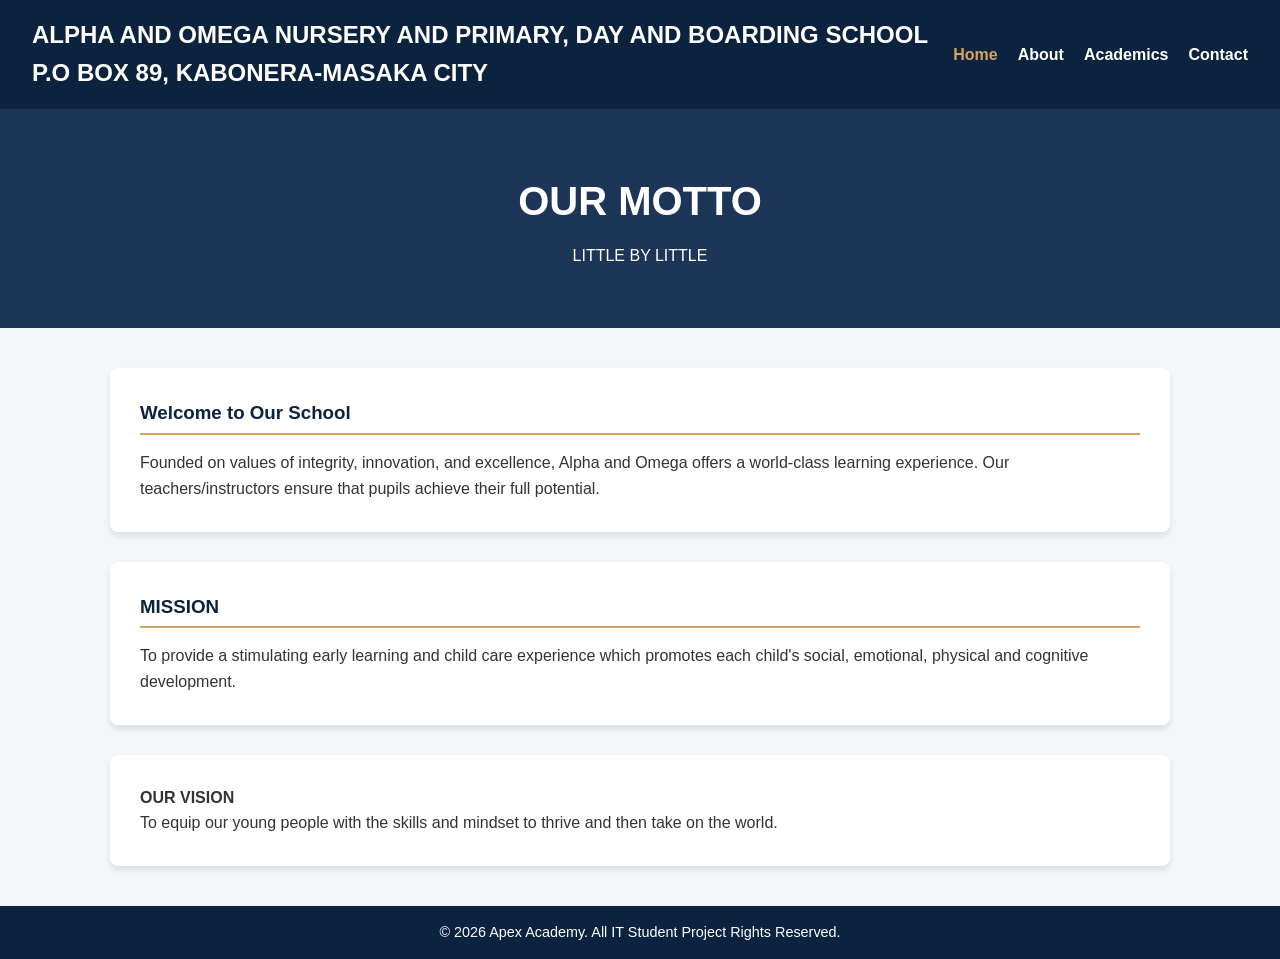
<file: about.html>
<!DOCTYPE html>
<html lang="en">
<head>
    <meta charset="UTF-8">
    <meta name="viewport" content="width=device-width, initial-scale=1.0">
    <title>ALPHA & OMEGA | Home</title>
    <link rel="stylesheet" href="style.css">
</head>
<body>

    <header>
        <div class="logo"><h1>ALPHA AND OMEGA NURSERY AND PRIMARY, DAY AND BOARDING SCHOOL
                               P.O BOX 89, KABONERA-MASAKA CITY </h1></div>
        <nav>
            <ul>
                <li><a href="index.html" class="active">Home</a></li>
                <li><a href="about.html">About</a></li>
                <li><a href="academics.html">Academics</a></li>
               <li><a href="contact.html">Contact</a></li>
            </ul>
        </nav>
    </header>

    <section class="hero">
        <h2>OUR MOTTO </h2>
        <p>LITTLE BY LITTLE</p>
    </section>

    <main>
        <div class="content-box">
            <h3>Welcome to Our School</h3>
            <p>Founded on values of integrity, innovation, and excellence, Alpha and Omega offers a world-class learning experience. Our teachers/instructors ensure that pupils achieve their full potential.</p>
        </div>
        <div class="content-box">
            <h3>MISSION</h3>
            <ul>
                <p>To provide a stimulating early learning and child care experience which promotes each child's social, emotional, physical and cognitive development.</p>
                
            </ul>
        </div>
        <div class="content-box">
          <h4>OUR VISION</h4>
            <ul>
           <p>To equip our young people with the skills and mindset to thrive and then take on the world.</p>
            </ul>
             </div>
    </main>

    <footer>
        <p>&copy; 2026 Apex Academy. All IT Student Project Rights Reserved.</p>
    </footer>

</body>
</html>
</file>
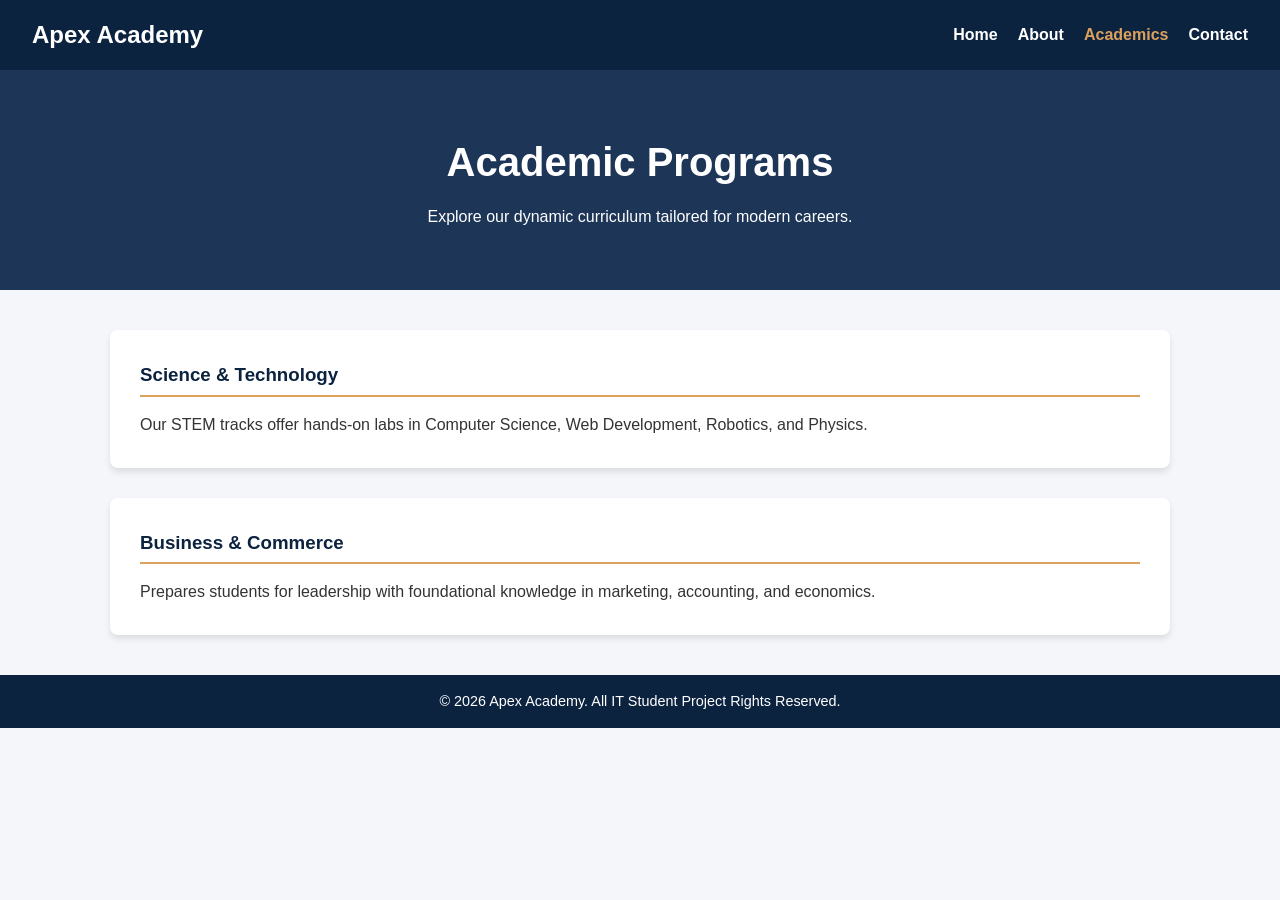
<file: academics.html>
<!DOCTYPE html>
<html lang="en">
<head>
    <meta charset="UTF-8">
    <meta name="viewport" content="width=device-width, initial-scale=1.0">
    <title>Academics | Apex Academy</title>
    <link rel="stylesheet" href="style.css">
</head>
<body>

    <header>
        <div class="logo"><h1>Apex Academy</h1></div>
        <nav>
            <ul>
                <li><a href="index.html">Home</a></li>
                <li><a href="about.html">About</a></li>
                <li><a href="academics.html" class="active">Academics</a></li>
                
                <li><a href="contact.html">Contact</a></li>
            </ul>
        </nav>
    </header>

    <section class="hero">
        <h2>Academic Programs</h2>
        <p>Explore our dynamic curriculum tailored for modern careers.</p>
    </section>

    <main>
        <div class="content-box">
            <h3>Science & Technology</h3>
            <p>Our STEM tracks offer hands-on labs in Computer Science, Web Development, Robotics, and Physics.</p>
        </div>
        <div class="content-box">
            <h3>Business & Commerce</h3>
            <p>Prepares students for leadership with foundational knowledge in marketing, accounting, and economics.</p>
        </div>
    </main>

    <footer>
        <p>&copy; 2026 Apex Academy. All IT Student Project Rights Reserved.</p>
    </footer>

</body>
</html>
</file>
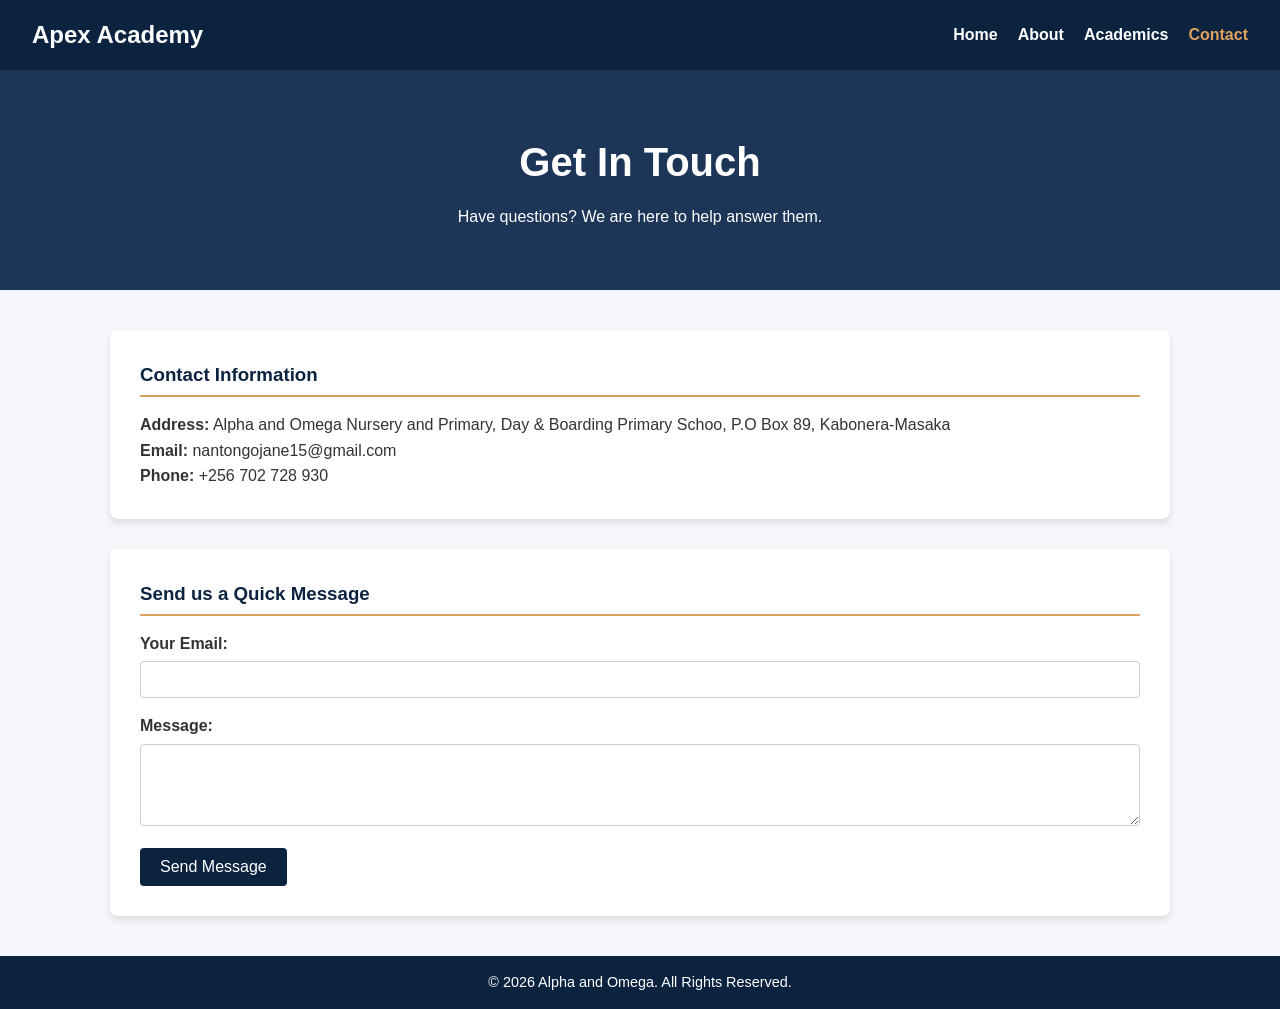
<file: contact.html>
<!DOCTYPE html>
<html lang="en">
<head>
    <meta charset="UTF-8">
    <meta name="viewport" content="width=device-width, initial-scale=1.0">
    <title>Contact Us | Apex Academy</title>
    <link rel="stylesheet" href="style.css">
</head>
<body>

    <header>
        <div class="logo"><h1>Apex Academy</h1></div>
        <nav>
            <ul>
                <li><a href="index.html">Home</a></li>
                <li><a href="about.html">About</a></li>
                <li><a href="academics.html">Academics</a></li>
               
                <li><a href="contact.html" class="active">Contact</a></li>
            </ul>
        </nav>
    </header>

    <section class="hero">
        <h2>Get In Touch</h2>
        <p>Have questions? We are here to help answer them.</p>
    </section>

    <main>
        <div class="content-box">
            <h3>Contact Information</h3>
            <p><strong>Address:</strong> Alpha and Omega Nursery and Primary, Day & Boarding Primary Schoo, P.O Box 89, Kabonera-Masaka</p>
            <p><strong>Email:</strong> nantongojane15@gmail.com</p>
            <p><strong>Phone:</strong> +256 702 728 930 </p>
        </div>
        <div class="content-box">
            <h3>Send us a Quick Message</h3>
            <form action="#" method="POST">
                <div class="form-group">
                    <label for="email">Your Email:</label>
                    <input type="email" id="email" required>
                </div>
                <div class="form-group">
                    <label for="msg">Message:</label>
                    <textarea id="msg" rows="4" required></textarea>
                </div>
                <button type="submit">Send Message</button>
            </form>
        </div>
    </main>

    <footer>
        <p>&copy; 2026 Alpha and Omega. All Rights Reserved.</p>
    </footer>

</body>
</html>
</file>
<file: style.css>
/* Global Reset */
* {
    margin: 0;
    padding: 0;
    box-sizing: border-box;
    font-family: 'Segoe UI', Tahoma, Geneva, Verdana, sans-serif;
}

body {
    background-color: #f4f6f9;
    color: #333;
    line-height: 1.6;
}

/* Header & Navigation Bar */
header {
    background-color: #0c2340; /* Dark Navy Blue */
    color: white;
    padding: 1rem 2rem;
    display: flex;
    justify-content: space-between;
    align-items: center;
}

.logo h1 {
    font-size: 1.5rem;
}

nav ul {
    display: flex;
    list-style: none;
}

nav ul li {
    margin-left: 20px;
}

nav ul li a {
    color: white;
    text-decoration: none;
    font-weight: 600;
    transition: color 0.3s;
}

nav ul li a:hover, nav ul li a.active {
    color: #dda15e; /* Gold Highlight */
}

/* Hero Section */
.hero {
    background-color: #1d3557;
    color: white;
    padding: 60px 20px;
    text-align: center;
}

.hero h2 {
    font-size: 2.5rem;
    margin-bottom: 10px;
}

/* Main Content Area */
main {
    max-width: 1100px;
    margin: 40px auto;
    padding: 0 20px;
}

.content-box {
    background: white;
    padding: 30px;
    border-radius: 8px;
    box-shadow: 0 4px 6px rgba(0,0,0,0.1);
    margin-bottom: 30px;
}

h3 {
    color: #0c2340;
    margin-bottom: 15px;
    border-bottom: 2px solid #dda15e;
    padding-bottom: 5px;
}

/* Form Styles for Admissions/Contact */
.form-group {
    margin-bottom: 15px;
}

label {
    display: block;
    font-weight: bold;
    margin-bottom: 5px;
}

input, textarea, select {
    width: 100%;
    padding: 10px;
    border: 1px solid #ccc;
    border-radius: 4px;
}

button {
    background-color: #0c2340;
    color: white;
    padding: 10px 20px;
    border: none;
    border-radius: 4px;
    cursor: pointer;
    font-size: 1rem;
}

button:hover {
    background-color: #1d3557;
}

/* Footer */
footer {
    background-color: #0c2340;
    color: white;
    text-align: center;
    padding: 15px;
    margin-top: 40px;
    font-size: 0.9rem;
}
</file>
